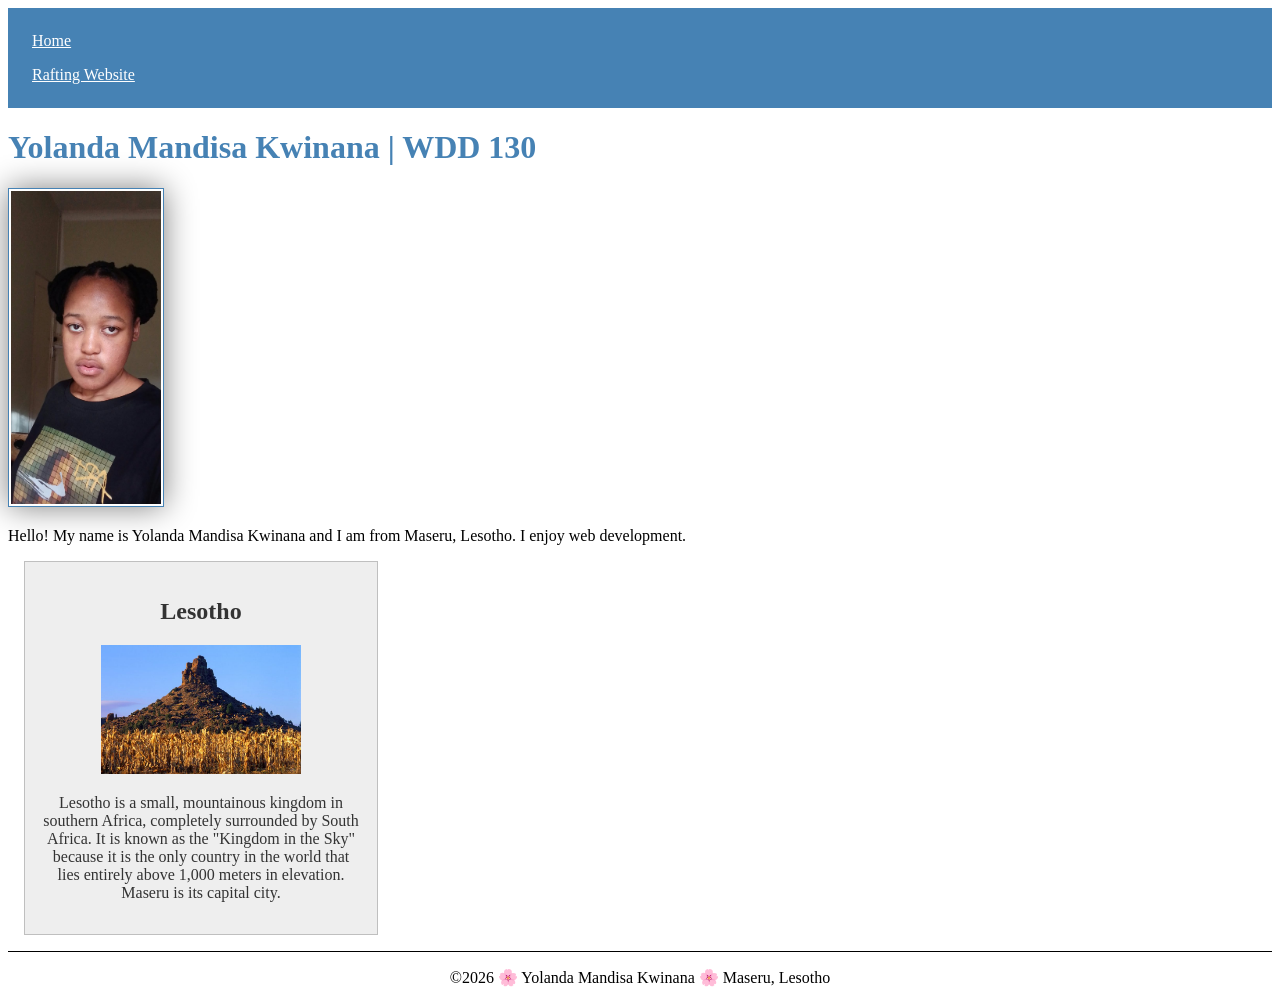
<file: index.html>
<!DOCTYPE html>
<html lang="en-US">

<head>
    <meta charset="UTF-8">
    <meta name="viewport" content="width=device-width, initial-scale=1.0">
    <title>Yolanda Mandisa Kwinana | WDD 130</title>
    <meta name="description" content="WDD 130 home page for Yolanda Mandisa Kwinana from Maseru, Lesotho. About me and course projects.">
    <meta name="author" content="Yolanda Mandisa Kwinana">
    <link rel="stylesheet" href="styles/styles.css">
</head>

<body>
    <header>
        <nav>
            <a href="#">Home</a>
            <a href="wwr/">Rafting Website</a>
        </nav>
    </header>
    <main>
        <h1>Yolanda Mandisa Kwinana | WDD 130</h1>
        <img src="images/profile.jpg" alt="Hello, my name is Yolanda Mandisa Kwinana" width="200">
        <p>Hello! My name is Yolanda Mandisa Kwinana and I am from Maseru, Lesotho. I enjoy web development.</p>
    </main>
    <aside>
        <h2>Lesotho</h2>
        <img src="images/lesotho.jpg" alt="Landscape of Lesotho">
        <p>Lesotho is a small, mountainous kingdom in southern Africa, completely surrounded by South Africa. It is known as the "Kingdom in the Sky" because it is the only country in the world that lies entirely above 1,000 meters in elevation. Maseru is its capital city.</p>
    </aside>
    <footer>
        <p>&copy;2026 🌸 Yolanda Mandisa Kwinana 🌸 Maseru, Lesotho</p>
    </footer>
</body>

</html>
</file>
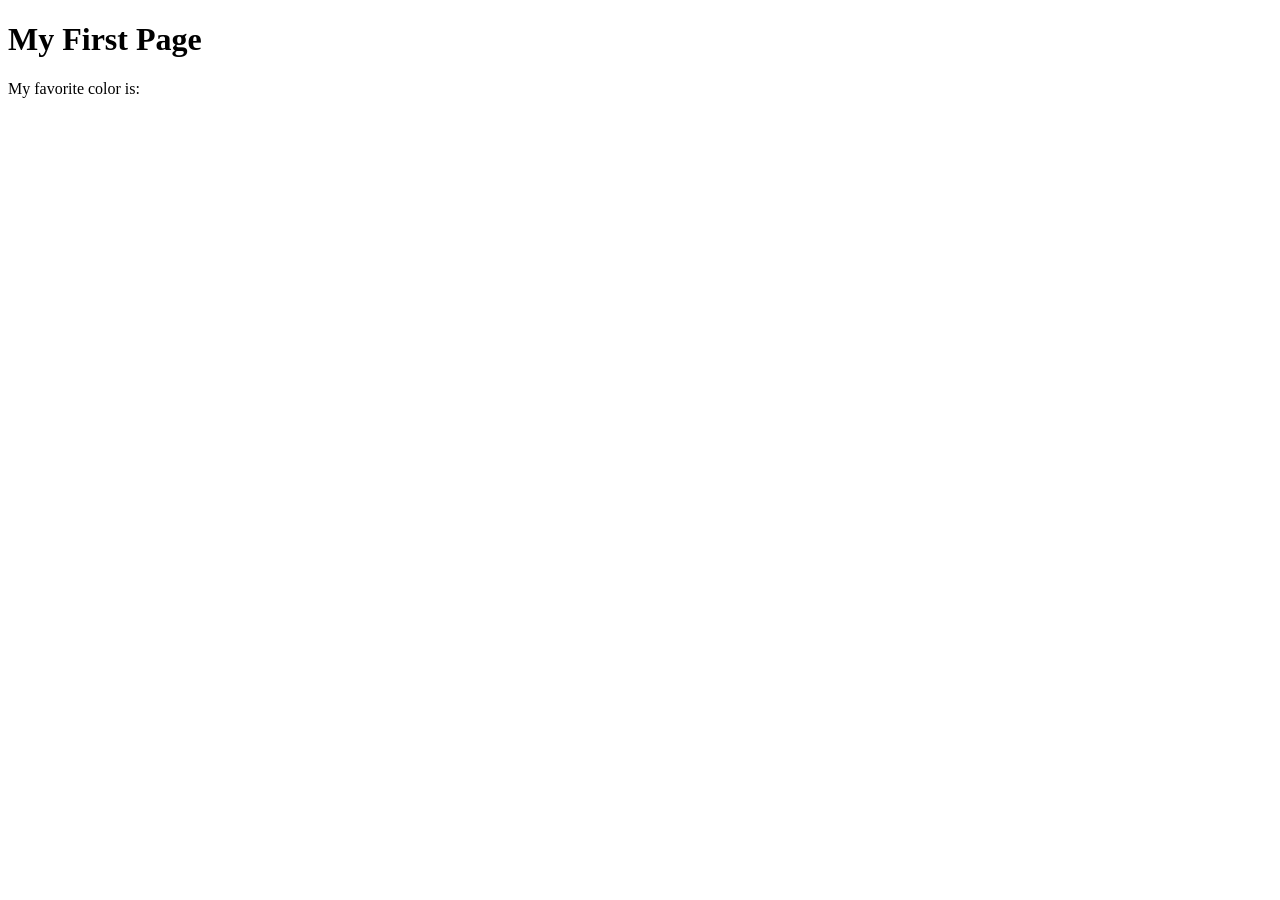
<file: week01/first-page.html>
<!DOCTYPE html>
<html lang="en">

<head>
    <meta charset="UTF-8">
    <meta name="viewport" content="width=device-width, initial-scale=1.0">
    <title>My First Page</title>
</head>

<body>
    <h1>My First Page</h1>
    <p>My favorite color is: </p>
</body>

</html>
</file>
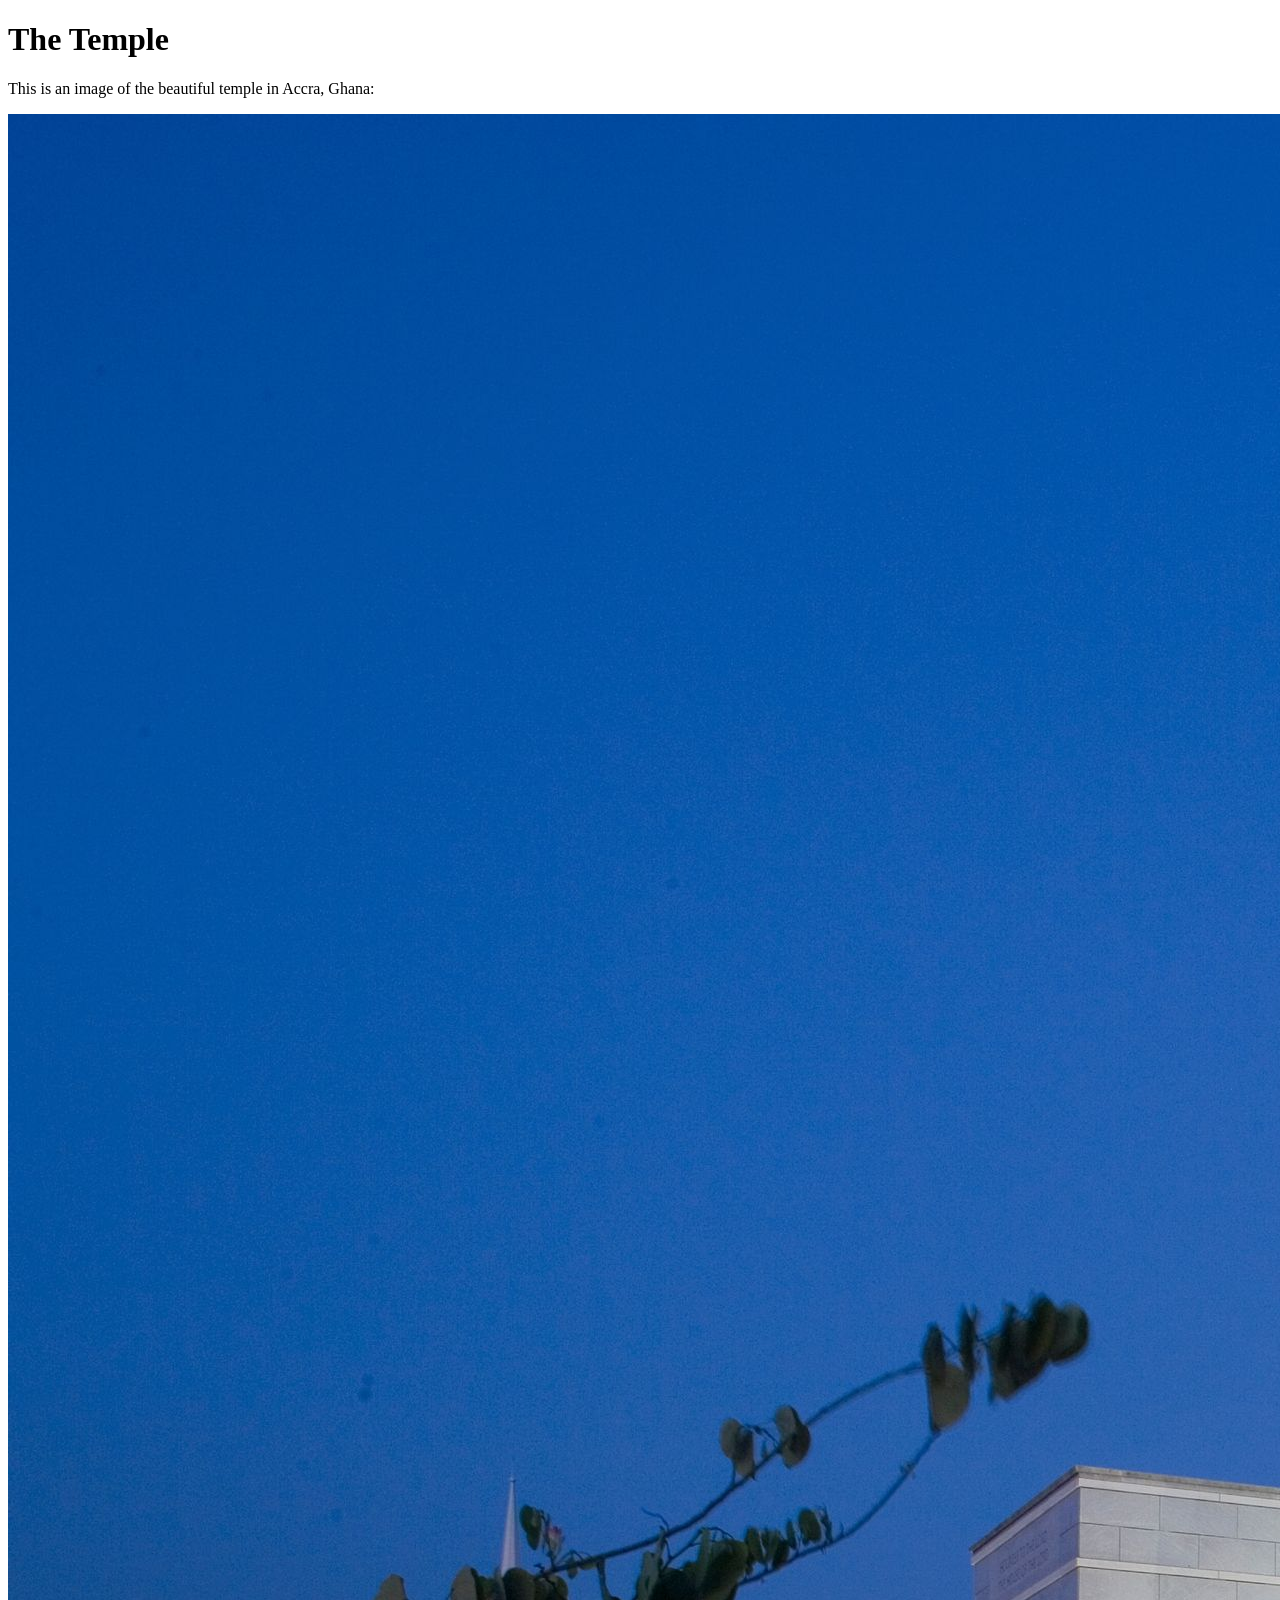
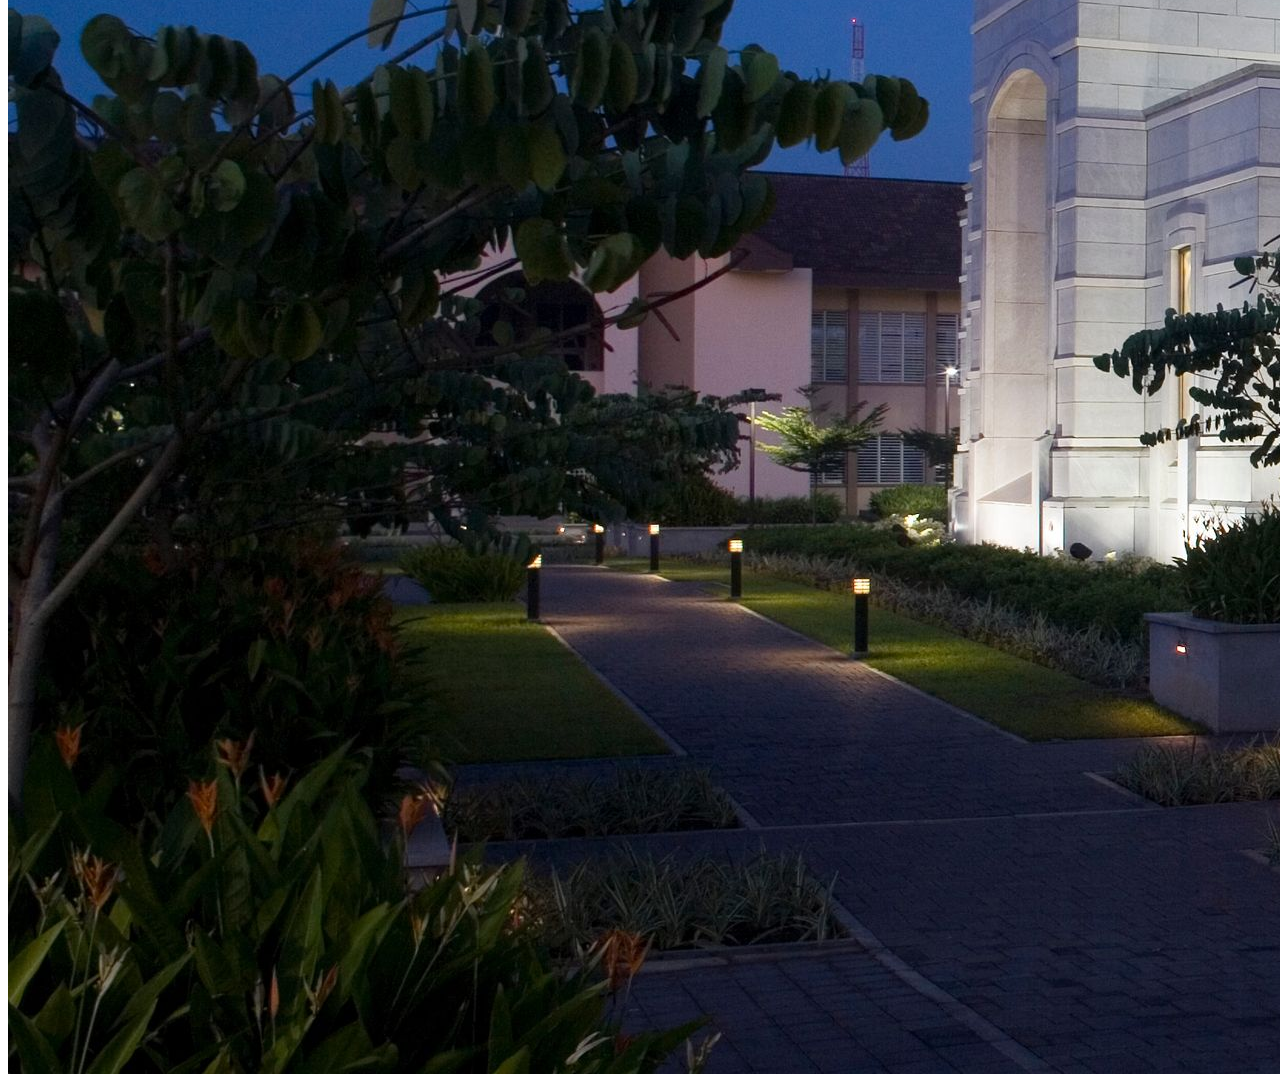
<file: week01/images.html>
<!DOCTYPE html>
<html lang="en">

<head>
    <meta charset="UTF-8">
    <meta name="viewport" content="width=device-width, initial-scale=1.0">
    <title>Temple Image</title>
</head>

<body>
    <h1>The Temple</h1>
    <p>This is an image of the beautiful temple in Accra, Ghana:</p>
    <img src="images/temple-large.jpeg" alt="The Accra Ghana Temple">

</body>

</html>
</file>
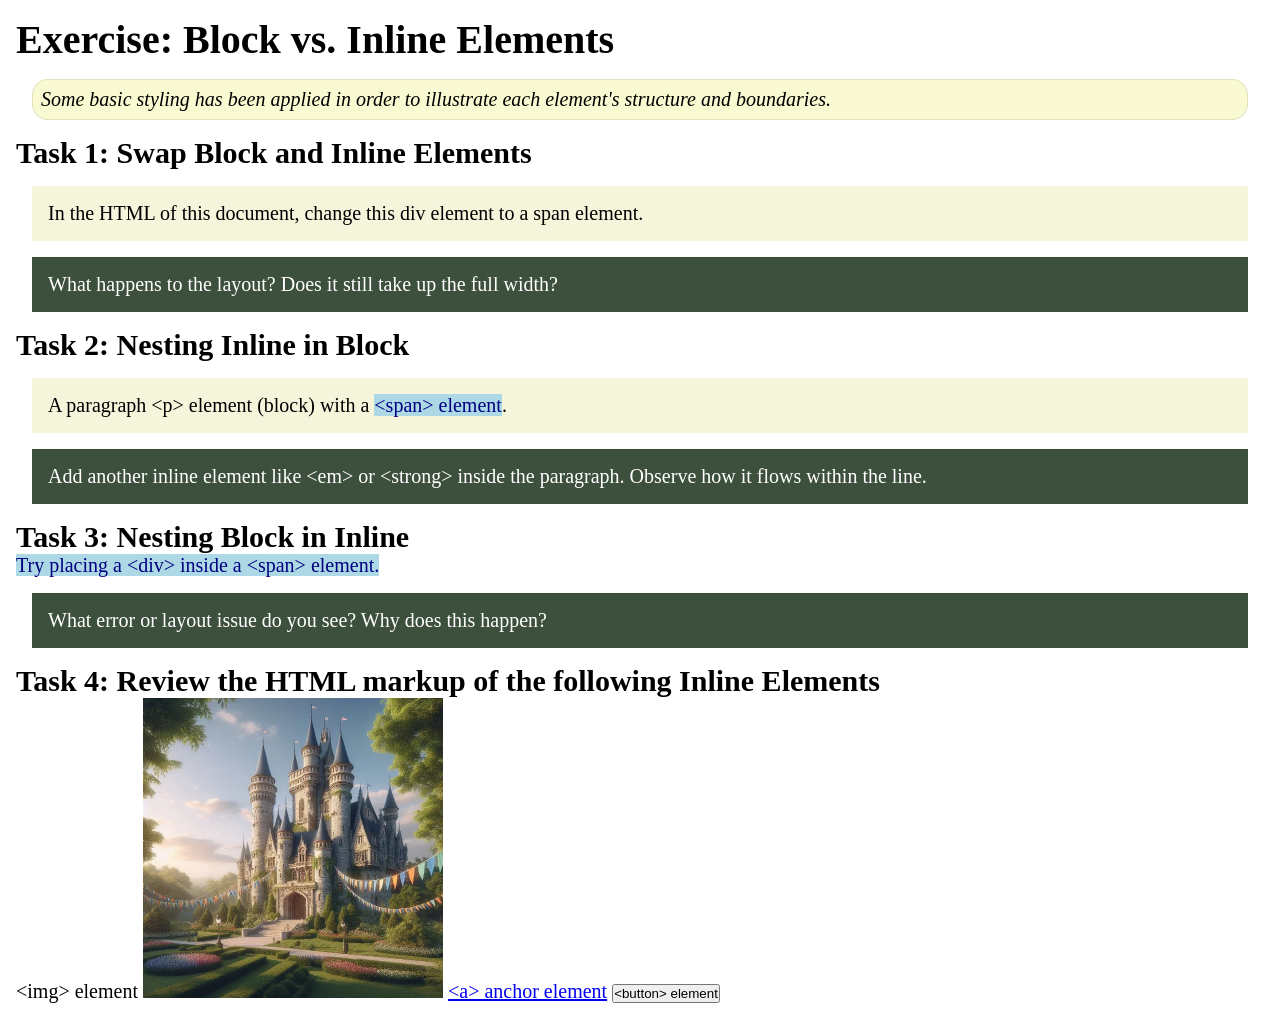
<file: week02/block-vs-inline.html>
<!DOCTYPE html>
<html lang="en">

<head>
    <meta charset="UTF-8">
    <meta name="viewport" content="width=device-width, initial-scale=1.0">
    <title>Exercise: Block vs. Inline Elements</title>
    <link rel="stylesheet" href="styles/block-vs-inline.css">
</head>

<body>
    <main>
        <h1>Exercise: Block vs. Inline Elements</h1>
        <p class="note">Some basic styling has been applied in order to illustrate each element's structure and boundaries.</p>

        <h2>Task 1: Swap Block and Inline Elements</h2>
        <div>In the HTML of this document, change this div element to a span element.</div>

        <p class="question">What happens to the layout? Does it still take up the full width?</p>

        <h2>Task 2: Nesting Inline in Block</h2>
        <p>A paragraph &lt;p&gt; element (block) with a <span>&lt;span&gt; element</span>.</p>
        <p class="question">Add another inline element like &lt;em&gt; or &lt;strong&gt; inside the paragraph. Observe how it flows within the line.</p>

        <h2>Task 3: Nesting Block in Inline</h2>
        <span>Try placing a &lt;div&gt; inside a &lt;span&gt; element.</span>
        <p class="question">What error or layout issue do you see? Why does this happen?</p>

        <h2>Task 4: Review the HTML markup of the following Inline Elements</h2>
        &lt;img&gt; element
        <img src="images/castle.webp" alt="placeholder image (images are inline)" width="300" height="300">
        <a href="https://churchofjesuschrist.org">&lt;a&gt; anchor element</a>
        <button type="button">&lt;button&gt; element</button>
    </main>
</body>

</html>
</file>
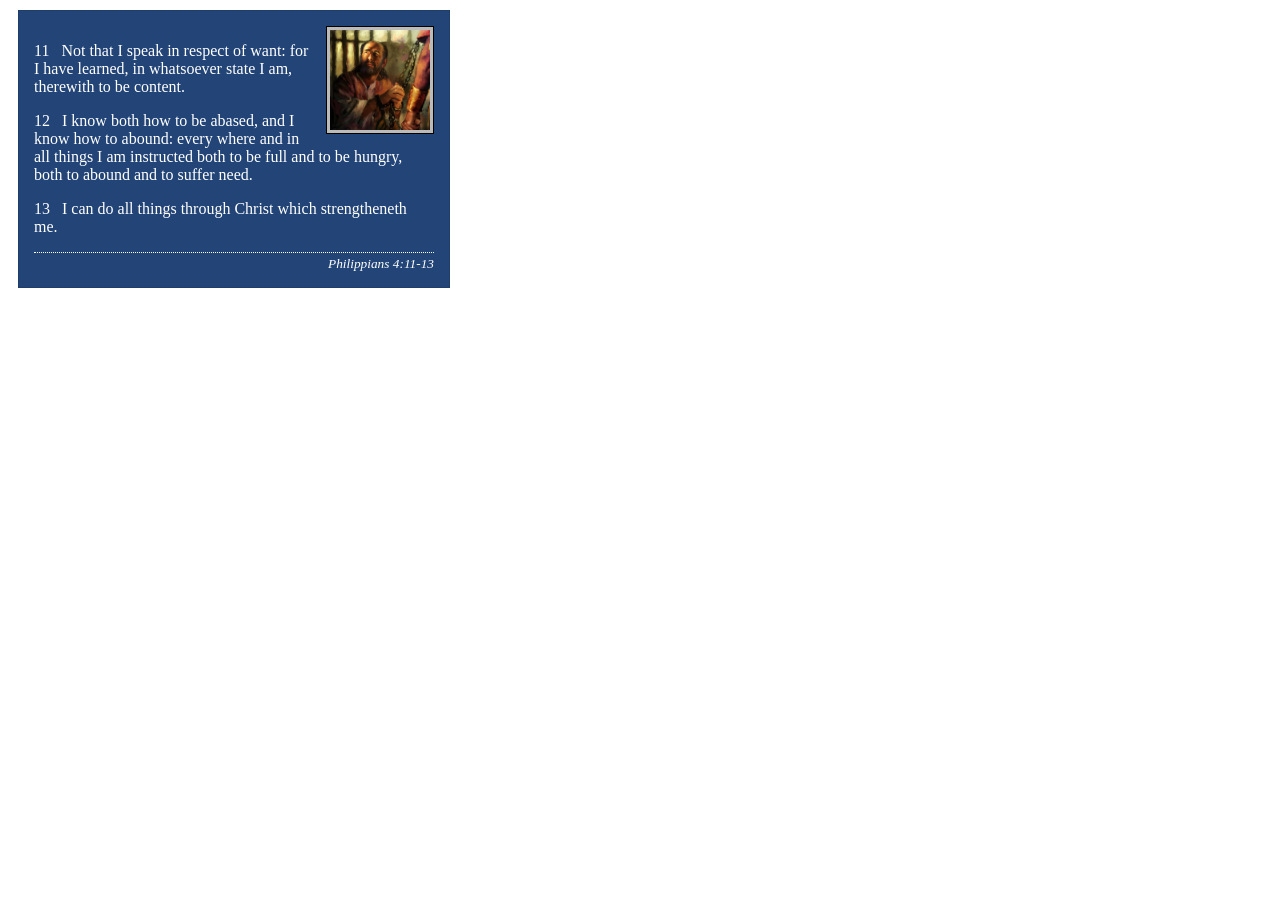
<file: week02/box-model-solution.html>
<!DOCTYPE html>
<html lang="en">

<head>
    <meta charset="UTF-8">
    <meta name="viewport" content="width=device-width, initial-scale=1.0">
    <title>Box Model Activity</title>
    <link rel="stylesheet" href="styles/box-model-solution.css">
</head>

<body>
    <main>
        <div class="callout">
            <img src="images/apostle-paul-imprisoned.webp" alt="Paul the Apostle - Imprisoned in Rome" width="200" height="200">
            <blockquote>
                <p>11 &nbsp; Not that I speak in respect of want: for I have learned, in whatsoever state I am, therewith to be content.</p>
                <p>12 &nbsp; I know both how to be abased, and I know how to abound: every where and in all things I am instructed both to be full and to be hungry, both to abound and to suffer need.</p>
                <p>13 &nbsp; I can do all things through Christ which strengtheneth me.</p>
            </blockquote>
            <cite>Philippians 4:11-13</cite>
        </div>
    </main>
</body>

</html>
</file>
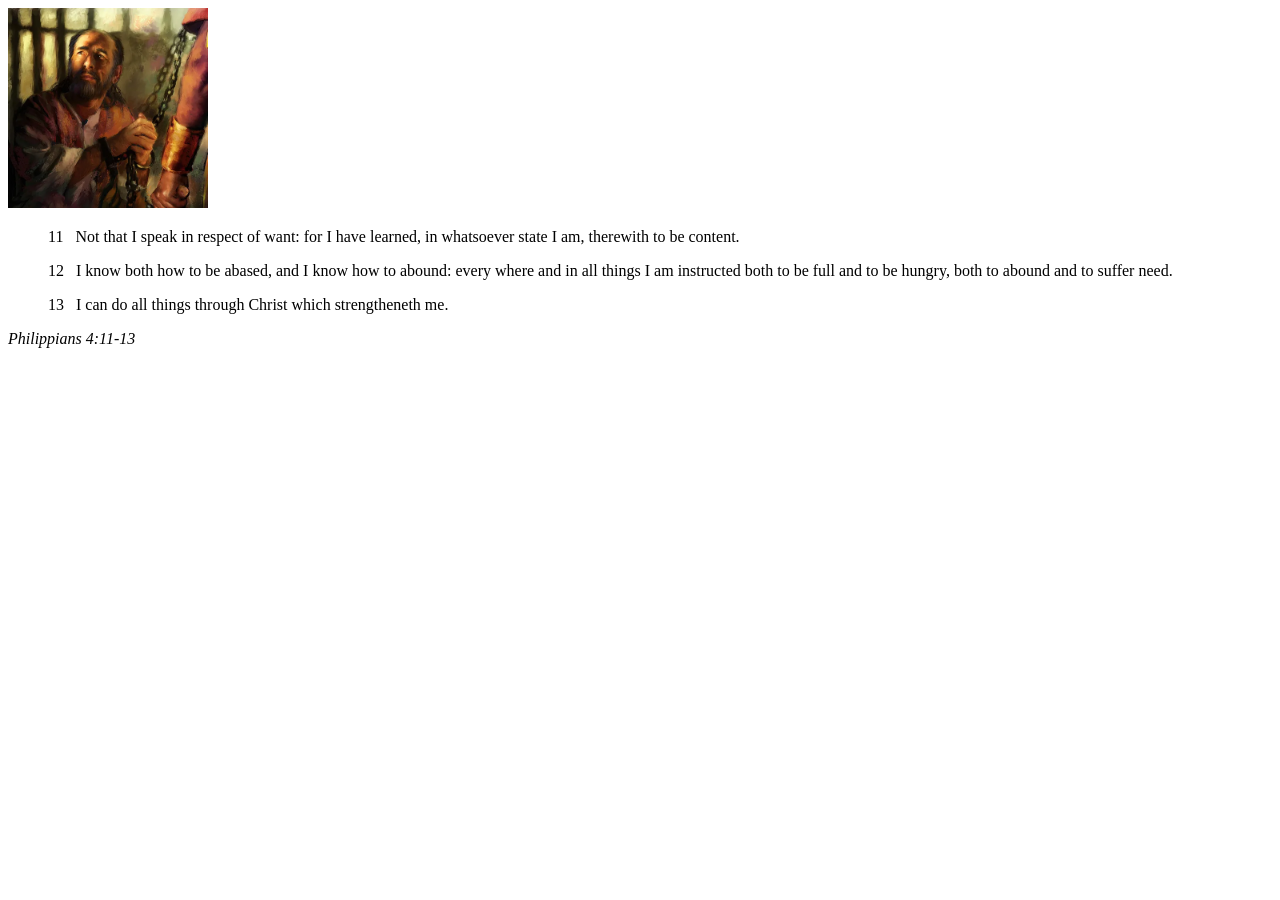
<file: week02/box-model.html>
<!DOCTYPE html>
<html lang="en">

<head>
    <meta charset="UTF-8">
    <meta name="viewport" content="width=device-width, initial-scale=1.0">
    <title>Box Model Activity</title>
</head>

<body>
    <main>
        <div class="callout">
            <img src="images/apostle-paul-imprisoned.webp" alt="Paul the Apostle - Imprisoned in Rome" width="200" height="200">
            <blockquote>
                <p>11 &nbsp; Not that I speak in respect of want: for I have learned, in whatsoever state I am, therewith to be content.</p>
                <p>12 &nbsp; I know both how to be abased, and I know how to abound: every where and in all things I am instructed both to be full and to be hungry, both to abound and to suffer need.</p>
                <p>13 &nbsp; I can do all things through Christ which strengtheneth me.</p>
            </blockquote>
            <cite>Philippians 4:11-13</cite>
        </div>
    </main>
</body>

</html>
</file>
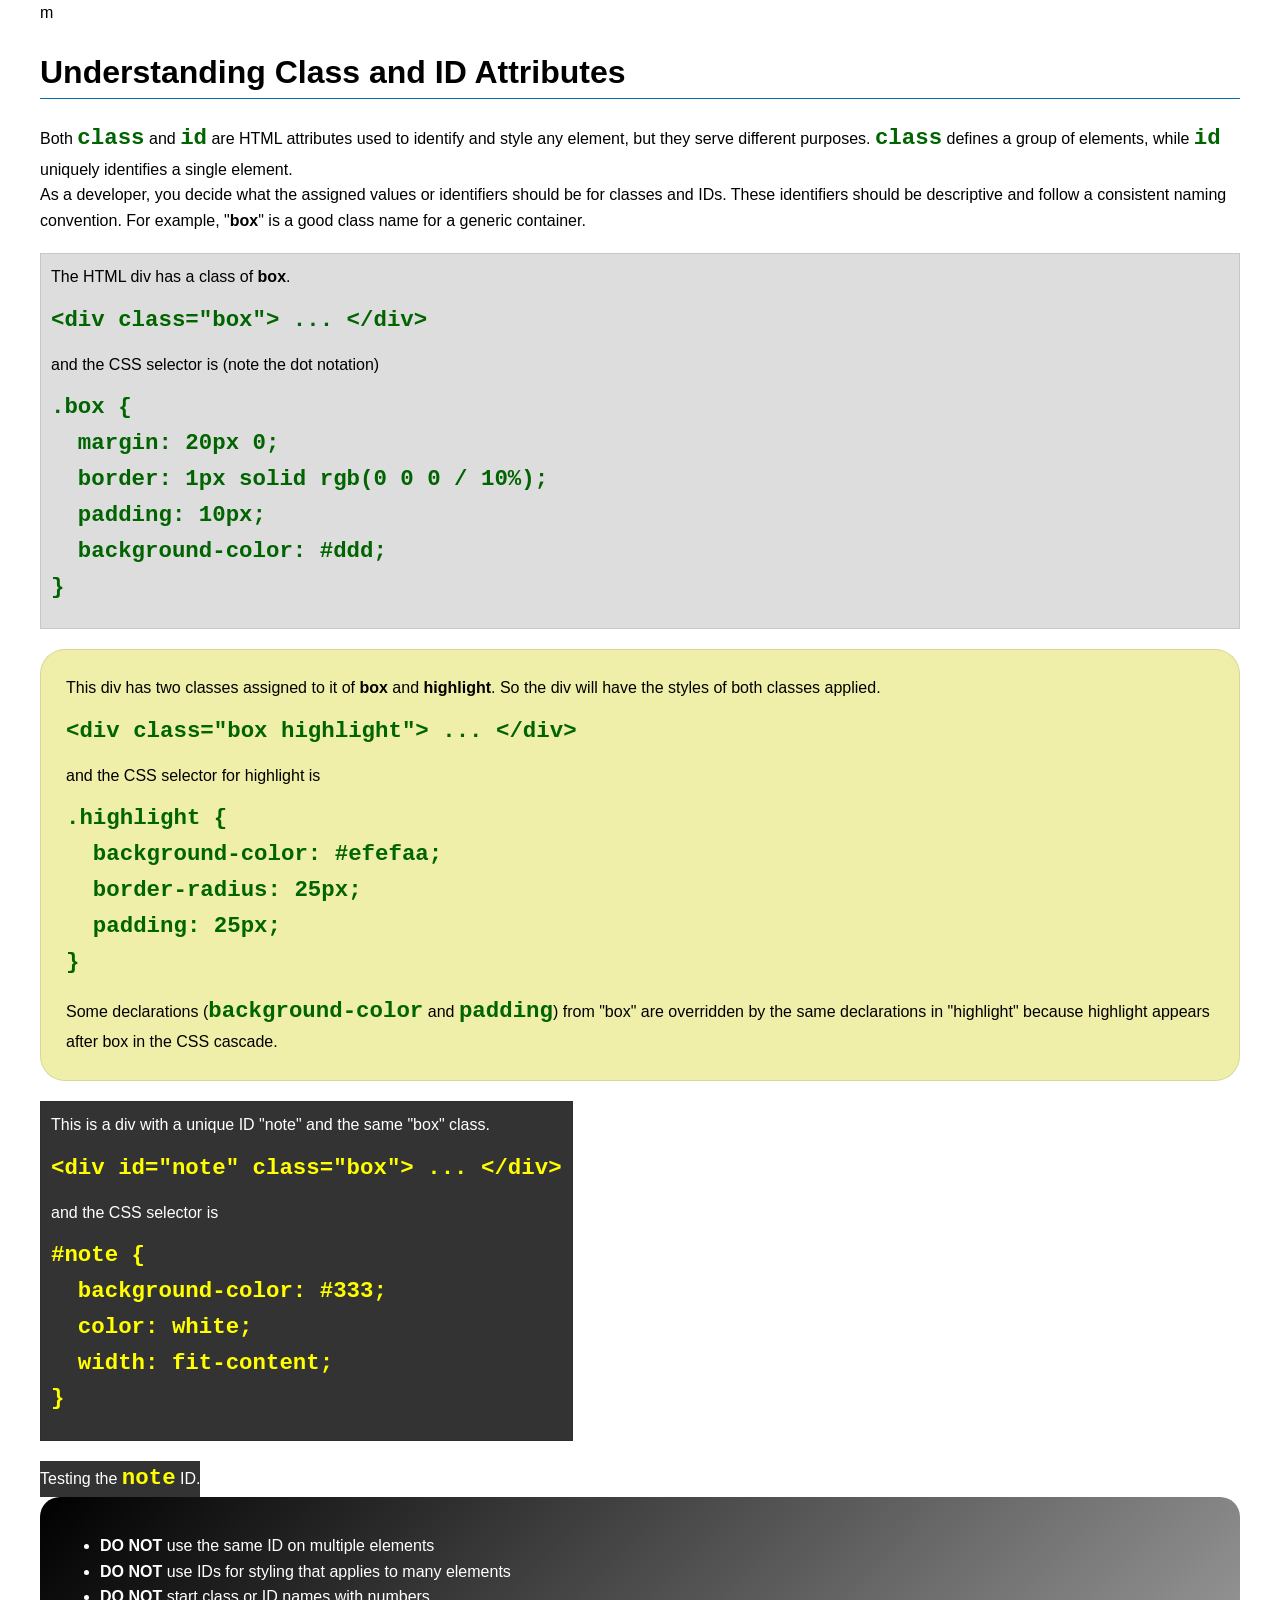
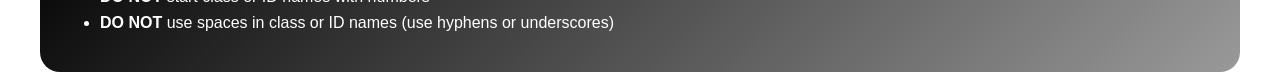
<file: week03/class-and-id.html>
m
<!DOCTYPE html>
<html lang="en">

<head>
    <meta charset="UTF-8">
    <meta name="viewport" content="width=device-width, initial-scale=1.0">
    <title>Class vs ID Attributes</title>
    <link rel="stylesheet" href="styles/class-and-id.css">
</head>

<body>
    <h1>Understanding Class and ID Attributes</h1>
    <p>Both <code>class</code> and <code>id</code> are HTML attributes used to identify and style any element, but they serve different purposes. <code>class</code> defines a group of elements, while <code>id</code> uniquely identifies a single element.</p>
    <p>As a developer, you decide what the assigned values or identifiers should be for classes and IDs. These identifiers should be descriptive and follow a consistent naming convention. For example, "<strong>box</strong>" is a good class name for a generic container.</p>
    <div class="box">
        <p>The HTML div has a class of <strong>box</strong>.</p>
        <pre><code class="html">&lt;div class="box"&gt; ... &lt;/div&gt;</code></pre>
        and the CSS selector is (note the dot notation)
        <pre><code class="css">.box {
  margin: 20px 0;
  border: 1px solid rgb(0 0 0 / 10%);
  padding: 10px;
  background-color: #ddd; 
}</code></pre>
    </div>

    <div class="box highlight">
        <p>This div has two classes assigned to it of <strong>box</strong> and <strong>highlight</strong>. So the div will have the styles of both classes applied.</p>
        <pre><code class="html">&lt;div class="box highlight"&gt; ... &lt;/div&gt;</code></pre>
        and the CSS selector for highlight is
        <pre><code class="css">.highlight {
  background-color: #efefaa;
  border-radius: 25px;
  padding: 25px;
}</code></pre>
        <p>Some declarations (<code>background-color</code> and <code>padding</code>) from "box" are overridden by the same declarations in "highlight" because highlight appears after box in the CSS cascade.</p>
    </div>

    <div id="note" class="box">
        <p>This is a div with a unique ID "note" and the same "box" class.</p>
        <pre><code class="html">&lt;div id="note" class="box"&gt; ... &lt;/div&gt;</code></pre>
        and the CSS selector is
        <pre><code class="css">#note {
  background-color: #333;
  color: white;
  width: fit-content;
}</code></pre>
    </div>

    <div id="note">
        <p>Testing the <code>note</code> ID.</p>
    </div>

    <section id="best-practice">
        <ul>
            <li><strong>DO NOT</strong> use the same ID on multiple elements</li>
            <li><strong>DO NOT</strong> use IDs for styling that applies to many elements</li>
            <li><strong>DO NOT</strong> start class or ID names with numbers</li>
            <li><strong>DO NOT</strong> use spaces in class or ID names (use hyphens or underscores)</li>
        </ul>
    </section>

</body>

</html>
</file>
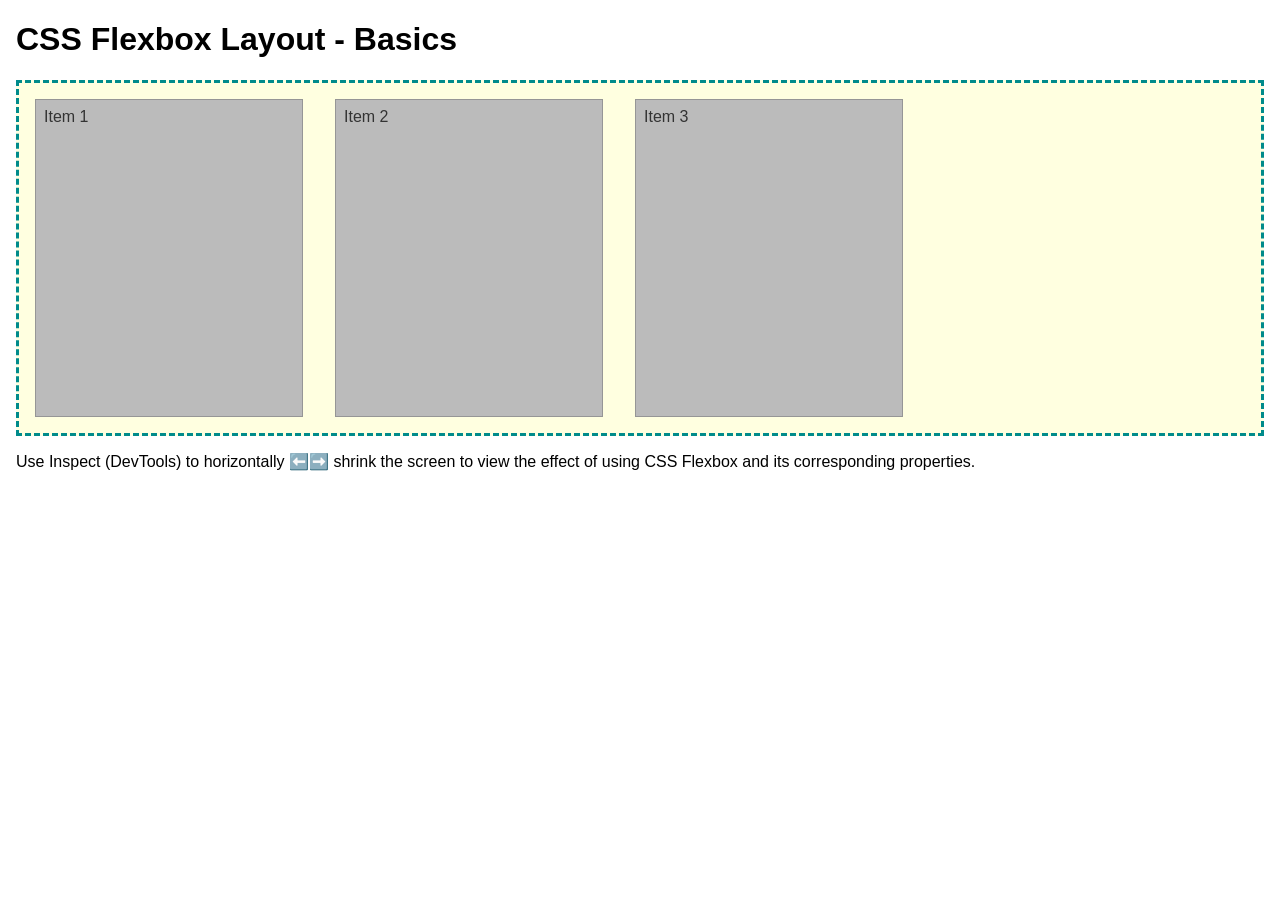
<file: week04/flexbox-layout.html>
<!DOCTYPE html>
<html lang="en">

<head>
    <meta charset="UTF-8">
    <meta name="viewport" content="width=device-width, initial-scale=1.0">
    <title>CSS Flexbox Layout - Basics</title>
    <link rel="stylesheet" href="styles/flexbox.css">
</head>

<body>
    <main>
        <h1>CSS Flexbox Layout - Basics</h1>
        <div class="flex-container">
            <div class="flex-item item1">Item 1</div>
            <div class="flex-item item2">Item 2</div>
            <div class="flex-item item3">Item 3</div>
        </div>
        <p>Use Inspect (DevTools) to horizontally ⬅️➡️ shrink the screen to view the effect of using CSS Flexbox and its corresponding properties.</p>
    </main>
</body>

</html>
</file>
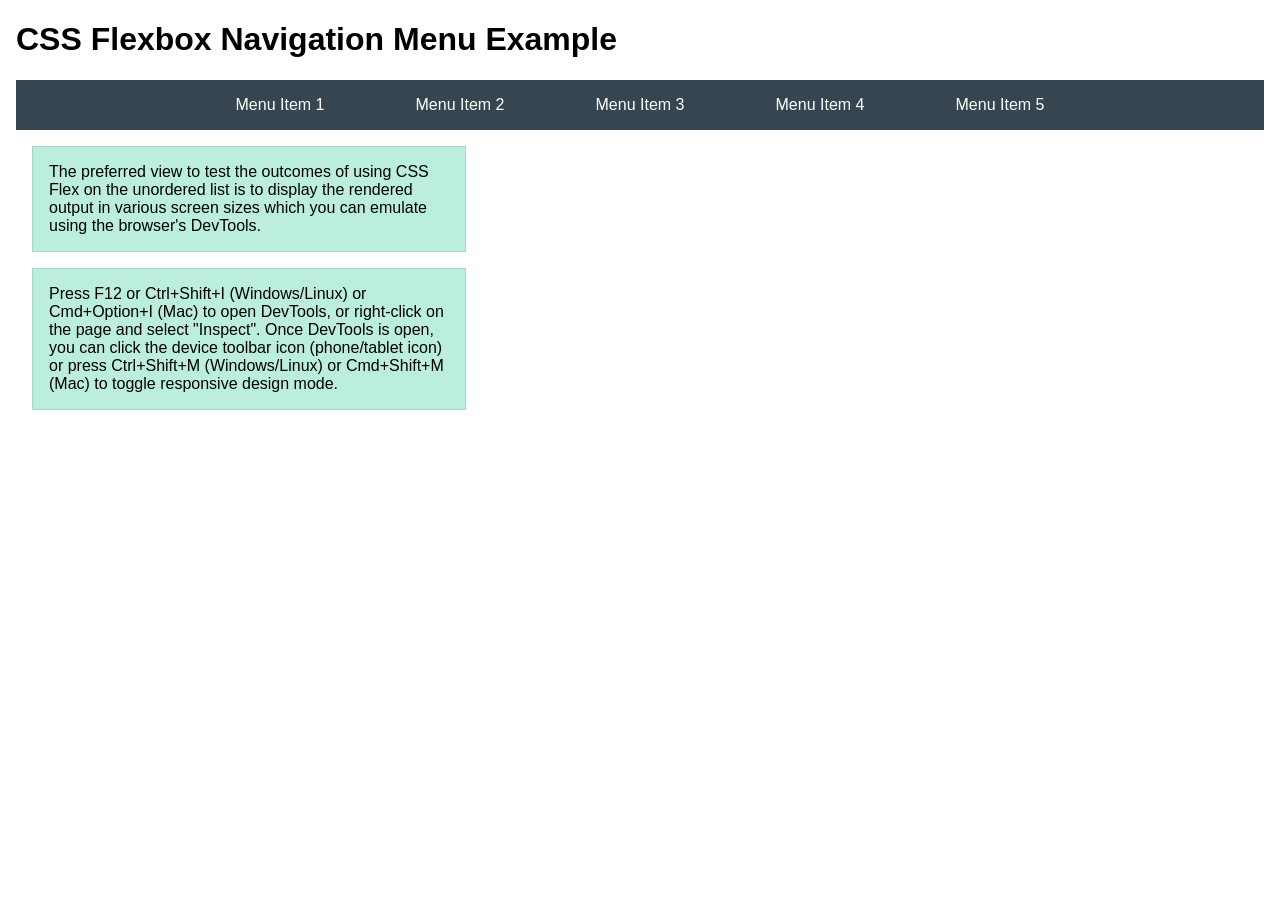
<file: week04/flexbox-menu.html>
<!DOCTYPE html>
<html lang="en">

<head>
    <meta charset="UTF-8">
    <meta name="viewport" content="width=device-width, initial-scale=1.0">
    <title>CSS Flexbox - Navigation Menu</title>
    <link rel="stylesheet" href="styles/flexbox-menu.css">
</head>

<body>
    <main>
        <h1>CSS Flexbox Navigation Menu Example</h1>
        <nav>
            <ul>
                <li><a href="#">Menu Item 1</a></li>
                <li><a href="#">Menu Item 2</a></li>
                <li><a href="#">Menu Item 3</a></li>
                <li><a href="#">Menu Item 4</a></li>
                <li><a href="#">Menu Item 5</a></li>
            </ul>
        </nav>
        <p>The preferred view to test the outcomes of using CSS Flex on the unordered list is to display the rendered output in various screen sizes which you can emulate using the browser's DevTools.</p>

        <p>Press F12 or Ctrl+Shift+I (Windows/Linux) or Cmd+Option+I (Mac) to open DevTools, or right-click on the page and select "Inspect". Once DevTools is open, you can click the device toolbar icon (phone/tablet icon) or press Ctrl+Shift+M (Windows/Linux) or Cmd+Shift+M (Mac) to toggle responsive design mode.</p>
    </main>
</body>

</html>
</file>
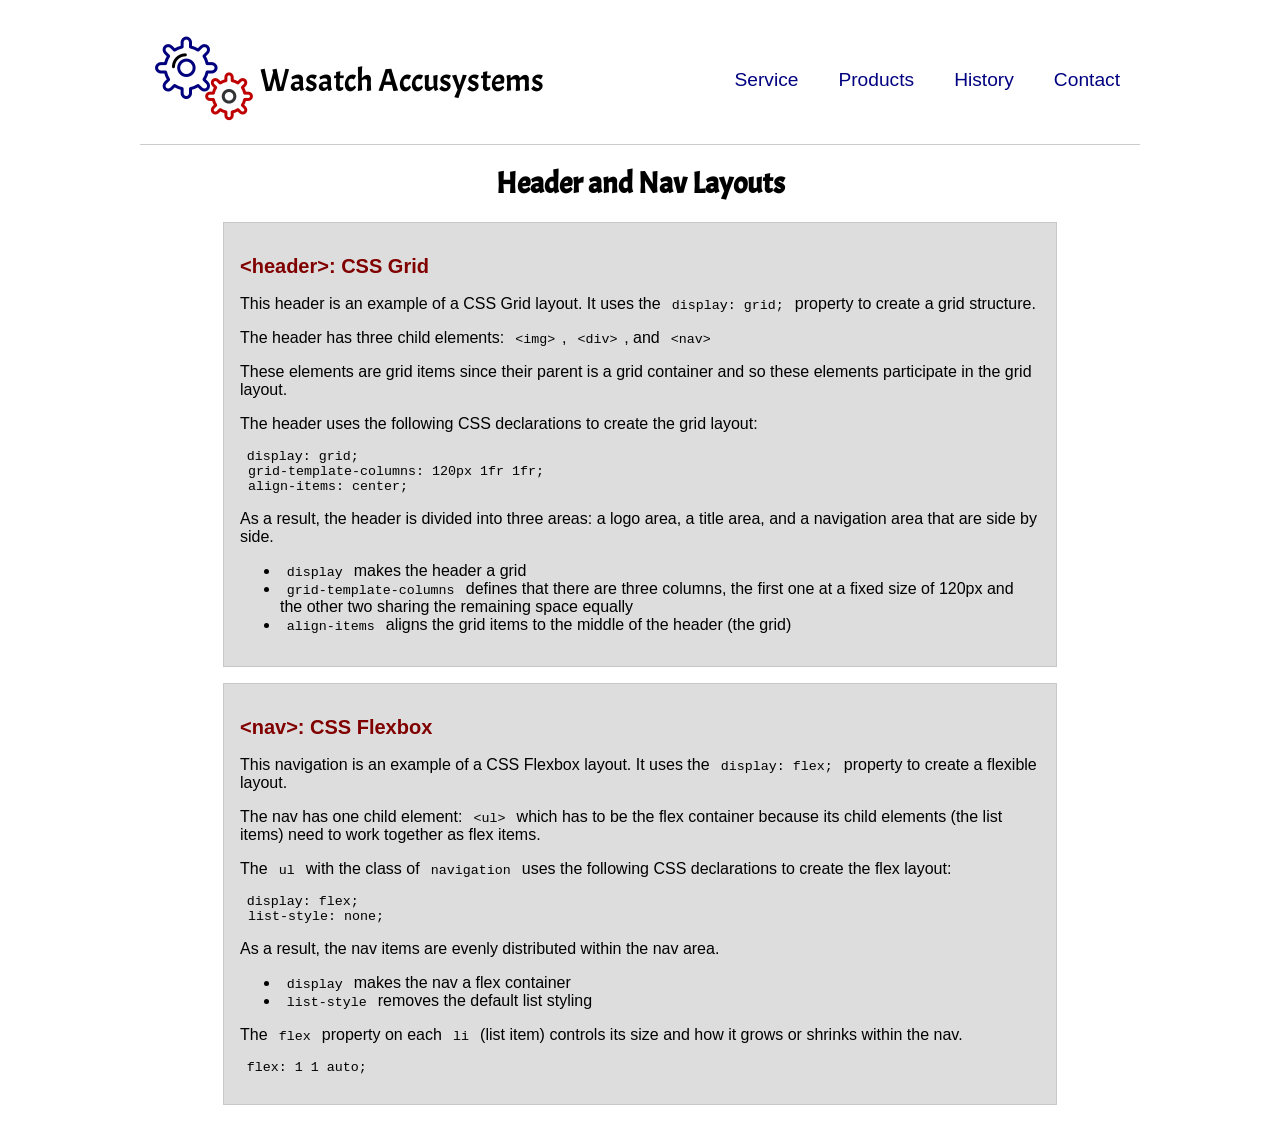
<file: week04/header-layout.html>
<!DOCTYPE html>
<html lang="en">

<head>
    <meta charset="UTF-8">
    <meta name="viewport" content="width=device-width, initial-scale=1.0">
    <title>Header and Nav Layout</title>
    <link rel="stylesheet" href="styles/layout.css">
    <link rel="preconnect" href="https://fonts.googleapis.com">
    <link rel="preconnect" href="https://fonts.gstatic.com" crossorigin>
    <link href="https://fonts.googleapis.com/css2?family=Acme&display=swap" rel="stylesheet">
</head>

<body>
    <header>
        <img src="images/colored-gears.png" alt="Sample Logo">
        <div id="logo">Wasatch Accusystems</div>
        <nav>
            <ul class="navigation">
                <li><a href="#">Service</a></li>
                <li><a href="#">Products</a></li>
                <li><a href="#">History</a></li>
                <li><a href="#">Contact</a></li>
            </ul>
        </nav>
    </header>
    <main>
        <h1>Header and Nav Layouts</h1>
        <section>
            <h2>&lt;header&gt;: CSS Grid</h2>
            <p>This header is an example of a CSS Grid layout. It uses the <code>display: grid;</code> property to create a grid structure.</p>
            <p>The header has three child elements: <code>&lt;img&gt;</code>, <code>&lt;div&gt;</code>, and <code>&lt;nav&gt;</code></p>
            <p>These elements are grid items since their parent is a grid container and so these elements participate in the grid layout.</p>
            <p>The header uses the following CSS declarations to create the grid layout:</p>
            <pre><code>display: grid;
 grid-template-columns: 120px 1fr 1fr;
 align-items: center;</code></pre>

            <p>As a result, the header is divided into three areas: a logo area, a title area, and a navigation area that are side by side.</p>

            <ul>
                <li><code>display</code> makes the header a grid</li>
                <li><code>grid-template-columns</code> defines that there are three columns, the first one at a fixed size of 120px and the other two sharing the remaining space equally</li>
                <li><code>align-items</code> aligns the grid items to the middle of the header (the grid)</li>
            </ul>
        </section>

        <section>
            <h2>&lt;nav&gt;: CSS Flexbox</h2>
            <p>This navigation is an example of a CSS Flexbox layout. It uses the <code>display: flex;</code> property to create a flexible layout.</p>
            <p>The nav has one child element: <code>&lt;ul&gt;</code> which has to be the flex container because its child elements (the list items) need to work together as flex items.</p>
            <p>The <code>ul</code> with the class of <code>navigation</code> uses the following CSS declarations to create the flex layout:</p>
            <pre><code>display: flex;
 list-style: none;</code></pre>

            <p>As a result, the nav items are evenly distributed within the nav area.</p>
            <ul>
                <li><code>display</code> makes the nav a flex container</li>
                <li><code>list-style</code> removes the default list styling</li>
            </ul>

            <p>The <code>flex</code> property on each <code>li</code> (list item) controls its size and how it grows or shrinks within the nav.</p>
            <pre><code>flex: 1 1 auto;</code></pre>
        </section>
    </main>

</body>

</html>
</file>
<file: styles/styles.css>
nav {
    background-color: steelblue;
    padding: 1rem;
}

nav a {
    color: white;
    padding: 0.5rem;
    display: block;
}

h1 {
    color: steelblue;
}

main {
    max-width: 840px;
}

aside {
    width: 20rem;
    margin: 1rem;
    border: 1px solid rgb(0 0 0 / 0.2);
    padding: 1rem;
    background-color: #eee;
    color: #333;
    text-align: center;
}

aside img {
    width: 200px;
    height: auto;
}

main img {
    width: 150px;
    height: auto;
    border: 1px solid steelblue;
    padding: 2px;
    box-shadow: 0 0 30px gray;
}

p {
    padding: 0;
}

footer {
    margin-top: 15px;
    border-top: 1px solid #000;
    text-align: center;
}
</file>
<file: week02/styles/block-vs-inline.css>
* {
    margin: 0;
    padding: 0;
}

body {
    font-size: 20px;
    margin: 1rem;
}

p,
div {
    background-color: beige;
    margin: 1rem;
    padding: 1rem;
}

span {
    color: navy;
    background-color: lightblue;
}

code {
    margin: 0;
    padding: 0;
    color: green;
    font-size: 1.2rem;
}

.note {
    font-style: italic;
    background-color: lightgoldenrodyellow;
    border-radius: 1rem;
    border: 1px solid rgb(0 0 0 / 10%);
    margin: 1rem;
    padding: .5rem;
}

.question {
    background-color: #3d503d;
    color: #fff;
}
</file>
<file: week02/styles/box-model-solution.css>
.callout {
    max-width: 400px;
    margin: 10px;
    border: 1px solid rgb(0 0 0 / 10%);
    padding: 15px;
    background-color: #247;
    color: #fff;
}

.callout img {
    float: right;
    margin: 0 0 10px 15px;
    border: 1px solid #000;
    padding: 3px;
    background-color: #bbb;
    width: 100px;
    height: auto;
}

blockquote {
    margin: 0;
}

cite {
    display: block;
    border-top: 1px dotted #fff;
    padding-top: 3px;
    text-align: right;
    font-size: smaller;
}
</file>
<file: week03/styles/class-and-id.css>
body {
    font-family: Arial, sans-serif;
    line-height: 1.6;
    margin: 0;
    padding: 0 40px;
}

h1 {
    border-bottom: 1px solid rgb(0 110 182);
    padding-bottom: 0;
}

p {
    margin: 0;
}

code {
    color: darkgreen;
    font-weight: 700;
    font-size: 1.4rem;
}

/* Class examples - can be reused */
.box {
    margin: 20px 0;
    border: 1px solid rgb(0 0 0 / 10%);
    padding: 10px;
    background-color: #ddd;
    /* this is shorthand for #dddddd */
}

.highlight {
    background-color: #efefaa;
    border-radius: 25px;
    padding: 25px;
}

/* ID examples - should be unique */

#note {
    background-color: #333;
    color: white;
    width: fit-content;
}

#note code {
    color: yellow;
}

#best-practice {
    background: linear-gradient(135deg, #000 0%, #999 100%);
    color: white;
    border-radius: 20px;
    padding: 20px;
}
</file>
<file: week04/styles/flexbox.css>
body {
    font-family: Helvetica, Arial, sans-serif;
    margin: 1rem;
}

.flex-container {
    border: 3px dashed darkcyan;
    background-color: lightyellow;
    display: flex;
    flex-wrap: wrap;
}

.flex-item {
    width: 250px;
    margin: 1rem;
    border: 1px solid rgb(0 0 0 / 20%);
    padding: 0.5rem;
    background-color: #bbb;
    color: #333;
}

.item1 {
    min-height: 100px;
}

.item2 {
    min-height: 200px;
}

.item3 {
    min-height: 300px;
}
</file>
<file: week04/styles/flexbox-menu.css>
body {
    font-family: Helvetica, Arial, sans-serif;
    margin: 1rem;
}

nav {
    background-color: #36454f;
}

nav ul {
    list-style-type: none;
    display: flex;
    flex-wrap: wrap;
    max-width: 900px;
    margin: 0 auto;
    padding: 0;
    justify-content: space-around;
    align-items: center;
}

nav a {
    display: block;
    color: #fff;
    text-align: center;
    padding: 1rem;
    text-decoration: none;
}

p {
    margin: 1rem;
    border: 1px solid rgb(0 0 0 / 10%);
    padding: 1rem;
    background-color: #bed;
    max-width: 400px;
}
</file>
<file: week04/styles/layout.css>
header {
    margin: 1rem auto;
    display: grid;
    grid-template-columns: 120px 1fr 1fr;
    align-items: center;
    border-bottom: 1px solid #ccc;
    max-width: 1000px;
}

.logo img {
    margin: 0 0.25rem 0 1rem;
    width: 64px;
    height: auto;
}

#logo {
    font-size: 2rem;
    font-family: Acme, Arial, sans-serif;
}

.navigation {
    display: flex;
    list-style: none;
}

.navigation li {
    flex: 1 1 auto;
}

.navigation a {
    display: block;
    color: navy;
    padding: 20px;
    text-decoration: none;
    font-size: 1.2rem;
}

.navigation a:hover {
    color: tomato;
    text-decoration: underline;
}

body {
    font-family: Arial, sans-serif;
}

h1 {
    font-size: 1.85rem;
    text-align: center;
    font-family: Acme, Arial, sans-serif;
}

h2 {
    color: maroon;
    font-size: 1.25rem;
}

section {
    margin: 1em auto;
    padding: 1em;
    border: 1px solid rgb(0 0 0 / 10%);
    background-color: #ddd;
    width: min(800px, 100%);
}

code {
    font-family: 'Courier New', Courier, monospace;
    font-size: smaller;
    padding: 0.5em;
}
</file>
